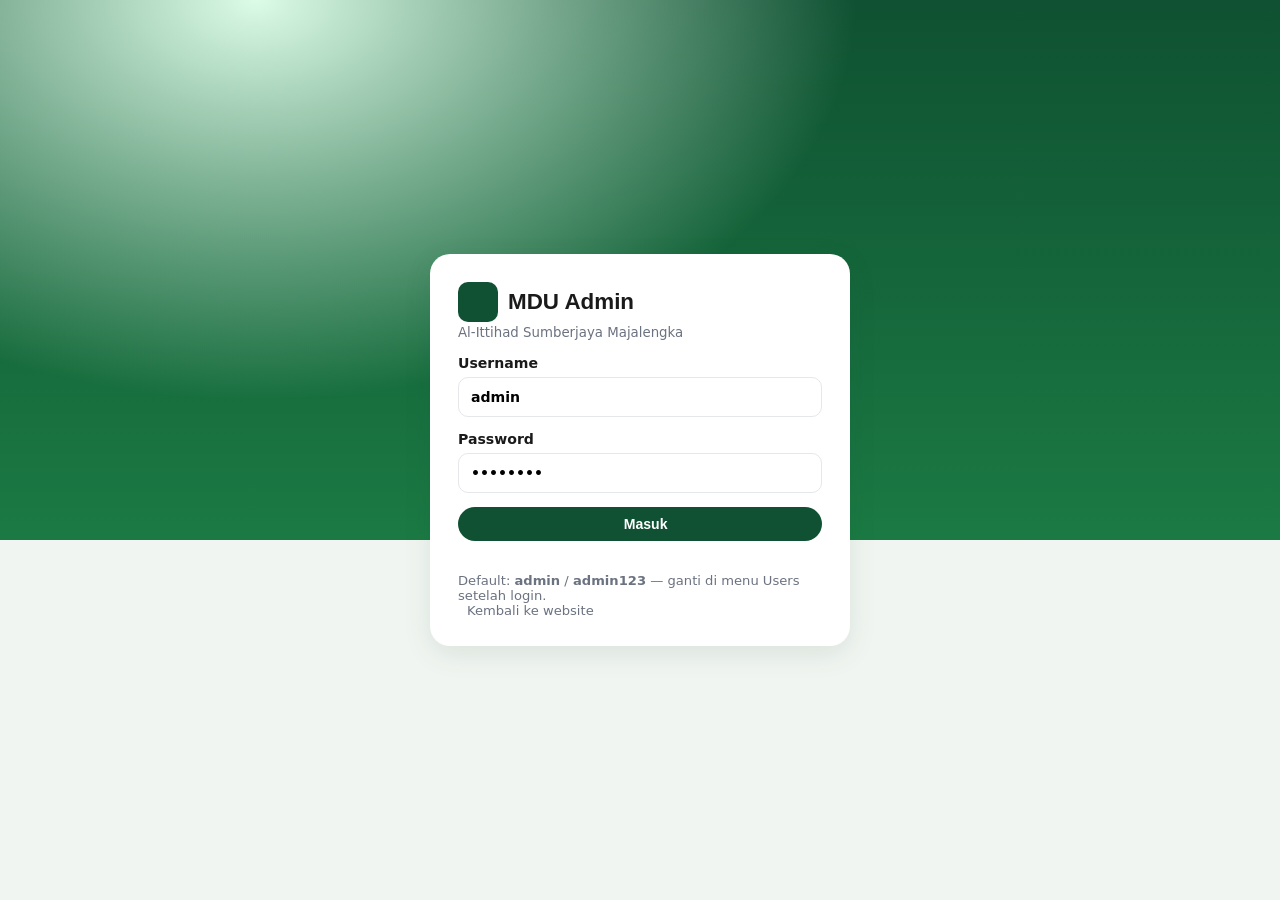
<file: admin/index.html>
<!DOCTYPE html>
<html lang="id">
<head>
<meta charset="UTF-8">
<meta name="viewport" content="width=device-width,initial-scale=1">
<title>Admin — MDU Al-Ittihad</title>
<link href="https://fonts.googleapis.com/css2?family=Poppins:wght@600;700&family=Inter:wght@400;500;600&display=swap" rel="stylesheet">
<link rel="stylesheet" href="https://cdnjs.cloudflare.com/ajax/libs/font-awesome/6.5.2/css/all.min.css">
<link rel="stylesheet" href="../css/admin.css">
<style>.modal{position:fixed;inset:0;background:rgba(0,0,0,.45);display:grid;place-items:center;padding:16px;z-index:50}.modal-card{background:#fff;border-radius:16px;padding:18px;width:min(560px,100%);max-height:90vh;overflow:auto;box-shadow:0 20px 50px rgba(0,0,0,.2)}</style>
</head>
<body>
<div class="topbar">
  <b><i class="fa-solid fa-mosque" style="color:var(--green)"></i> MDU Admin <small id="dbInfo" class="muted" style="font-weight:400;margin-left:8px"></small></b>
  <div class="topbar-right">
    <span id="who" class="badge badge-gray"></span>
    <a href="../index.html" target="_blank" class="btn btn-ghost btn-sm"><i class="fa-solid fa-eye"></i> Lihat Website</a>
    <button id="logout" class="btn btn-ghost btn-sm"><i class="fa-solid fa-right-from-bracket"></i> Keluar</button>
  </div>
</div>
<div class="shell">
  <nav class="sidebar" id="sidebar">
    <button class="side-link active" data-tab="dash"><i class="fa-solid fa-chart-line"></i> Dashboard</button>
    <button class="side-link" data-tab="site"><i class="fa-solid fa-sliders"></i> Site & Profil</button>
    <button class="side-link" data-tab="berita"><i class="fa-solid fa-newspaper"></i> Berita</button>
    <button class="side-link" data-tab="program"><i class="fa-solid fa-graduation-cap"></i> Program</button>
    <button class="side-link" data-tab="fasilitas"><i class="fa-solid fa-building"></i> Fasilitas</button>
    <button class="side-link" data-tab="ekskul"><i class="fa-solid fa-people-group"></i> Ekstrakurikuler</button>
    <button class="side-link" data-tab="prestasi"><i class="fa-solid fa-trophy"></i> Prestasi</button>
    <button class="side-link" data-tab="testimoni"><i class="fa-solid fa-comment-dots"></i> Testimoni</button>
    <button class="side-link" data-tab="asatidz"><i class="fa-solid fa-chalkboard-user"></i> Asatidz</button>
    <button class="side-link" data-tab="inbox"><i class="fa-solid fa-inbox"></i> Pesan Masuk <span id="inboxBadge" class="badge badge-gold" style="margin-left:auto"></span></button>
    <button class="side-link" data-tab="users"><i class="fa-solid fa-users-gear"></i> Users</button>
  </nav>
  <main class="content">
    <div id="tab-dash">
      <div class="kpi">
        <div class="card"><b id="kBerita">0</b><span>Berita</span></div>
        <div class="card"><b id="kProgram">0</b><span>Program</span></div>
        <div class="card"><b id="kFas">0</b><span>Fasilitas</span></div>
        <div class="card"><b id="kInbox">0</b><span>Pesan Masuk</span></div>
      </div>
      <div class="card">
        <h3><i class="fa-solid fa-database" style="color:var(--green)"></i> Backend Aktif — SQLite</h3>
        <p class="muted">Semua data tersimpan di <code>data/mdu.db</code> (SQLite) via PHP REST API. Refresh <a href="../index.html" target="_blank" style="color:var(--green2);font-weight:700">halaman utama</a> untuk melihat perubahan langsung. DB file ganti ke MySQL cukup ubah DSN di <code>api/config.php</code> (<code>ponytail</code>).</p>
        <p class="muted" style="margin-top:8px">Auth: session PHP + <code>password_hash</code>. Roles: <b>admin</b>=full, <b>editor</b>=konten.</p>
      </div>
    </div>
    <div id="tab-site" class="hide">
      <div class="card">
        <h3><i class="fa-solid fa-star"></i> Hero & Tentang</h3>
        <div class="form-inline">
          <label class="field">Hero Title (HTML allowed)<input id="s_heroTitle"></label>
          <label class="field">Slogan<input id="s_slogan"></label>
          <label class="field">Hero Desc<textarea id="s_heroDesc" rows="2"></textarea></label>
          <div class="grid2">
            <label class="field">Stat 1 (value)<input id="s_s1v" placeholder="500+"></label><label class="field">Stat 1 label<input id="s_s1l"></label>
            <label class="field">Stat 2<input id="s_s2v"></label><label class="field">Label<input id="s_s2l"></label>
            <label class="field">Stat 3<input id="s_s3v"></label><label class="field">Label<input id="s_s3l"></label>
            <label class="field">Stat 4<input id="s_s4v"></label><label class="field">Label<input id="s_s4l"></label>
          </div>
          <label class="field">Tentang Title (HTML)<input id="s_tentangTitle"></label>
          <label class="field">Tentang Desc<textarea id="s_tentangDesc" rows="2"></textarea></label>
          <label class="field">Visi<textarea id="s_visi" rows="2"></textarea></label>
          <label class="field">Misi (1 baris = 1 poin)<textarea id="s_misi" rows="4"></textarea></label>
          <div style="border-top:1px solid #E5E7EB;margin-top:14px;padding-top:14px">
            <h4 style="margin-bottom:8px"><i class="fa-solid fa-images"></i> Hero Slideshow (maks 8 foto — auto slide 4.5s)</h4>
            <p class="muted" style="font-size:.82rem;margin-bottom:10px">Upload beberapa foto sekaligus atau satu per satu. Drag tidak perlu — pakai tombol ↑↓ untuk ubah urutan. Kosong? Otomatis pakai default.</p>
            <label class="field">Tambah Foto Hero <input type="file" id="s_heroFiles" accept="image/*" multiple><small class="muted">Maks 5MB/file. Bisa pilih banyak file sekaligus.</small></label>
            <div id="s_heroList" style="display:grid;gap:10px;margin-top:10px"></div>
          </div>
        </div>
      </div>
      <div class="card" style="border-left:4px solid var(--green)">
        <h3><i class="fa-solid fa-mosque"></i> Sambutan Mudirul Am / Pengasuh Pondok Pesantren</h3>
        <div class="form-inline">
          <div class="form-row"><label class="field">Nama<input id="s_samAmmNama"></label><label class="field">Jabatan<input id="s_samAmmJab"></label></div>
          <label class="field">Foto <input type="file" id="s_samAmmFotoFile" accept="image/*"><input type="hidden" id="s_samAmmFoto"><img id="s_samAmmFotoPreview" style="width:80px;height:80px;object-fit:cover;border-radius:10px;margin-top:8px;display:none"></label>
          <label class="field">Judul Sambutan<input id="s_samAmmJudul"></label>
          <label class="field">Paragraf 1<textarea id="s_samAmmP1" rows="2"></textarea></label>
          <label class="field">Paragraf 2<textarea id="s_samAmmP2" rows="2"></textarea></label>
          <label class="field">Paragraf 3<textarea id="s_samAmmP3" rows="2"></textarea></label>
        </div>
      </div>
      <div class="card">
        <h3><i class="fa-solid fa-user-tie"></i> Sambutan Mudir Al-Ittihad</h3>
        <div class="form-inline">
          <div class="form-row"><label class="field">Nama<input id="s_samNama"></label><label class="field">Jabatan<input id="s_samJab"></label></div>
          <label class="field">Foto <input type="file" id="s_samFotoFile" accept="image/*"><input type="hidden" id="s_samFoto"><img id="s_samFotoPreview" style="width:80px;height:80px;object-fit:cover;border-radius:10px;margin-top:8px;display:none"></label>
          <label class="field">Judul Sambutan<input id="s_samJudul"></label>
          <label class="field">Paragraf 1<textarea id="s_samP1" rows="2"></textarea></label>
          <label class="field">Paragraf 2<textarea id="s_samP2" rows="2"></textarea></label>
          <label class="field">Paragraf 3<textarea id="s_samP3" rows="2"></textarea></label>
        </div>
      </div>
      <div class="card">
        <h3><i class="fa-solid fa-address-book"></i> Kontak</h3>
        <div class="form-inline">
          <label class="field">Alamat<textarea id="s_alamat" rows="2"></textarea></label>
          <div class="form-row"><label class="field">Tel / WA<input id="s_tel"></label><label class="field">Email<input id="s_email"></label></div>
          <button class="btn btn-primary" onclick="saveSite()"><i class="fa-solid fa-floppy-disk"></i> Simpan Site & Profil</button>
          <span id="siteMsg" class="ok"></span>
        </div>
      </div>
    </div>
    <div id="tab-berita" class="hide">
      <div class="card">
        <h3><i class="fa-solid fa-newspaper"></i> Berita & Kegiatan <button class="btn btn-primary btn-sm" style="margin-left:auto" onclick="openBerita()"><i class="fa-solid fa-plus"></i> Tambah</button></h3>
        <div class="table-wrap"><table><thead><tr><th>Gambar</th><th>Judul</th><th>Tag</th><th>Tgl</th><th>Aksi</th></tr></thead><tbody id="tblBerita"></tbody></table></div>
      </div>
    </div>
    <div id="tab-program" class="hide">
      <div class="card">
        <h3><i class="fa-solid fa-graduation-cap"></i> Program Akademik <button class="btn btn-primary btn-sm" style="margin-left:auto" onclick="openProgram()"><i class="fa-solid fa-plus"></i> Tambah</button></h3>
        <div class="table-wrap"><table><thead><tr><th>Icon</th><th>Judul</th><th>Deskripsi</th><th>Aksi</th></tr></thead><tbody id="tblProgram"></tbody></table></div>
      </div>
    </div>
    <div id="tab-fasilitas" class="hide">
      <div class="card">
        <h3><i class="fa-solid fa-building"></i> Fasilitas <button class="btn btn-primary btn-sm" style="margin-left:auto" onclick="openFasilitas()"><i class="fa-solid fa-plus"></i> Tambah</button></h3>
        <div class="table-wrap"><table><thead><tr><th>Gambar</th><th>Judul</th><th>Deskripsi</th><th>Aksi</th></tr></thead><tbody id="tblFasilitas"></tbody></table></div>
      </div>
    </div>
    <div id="tab-ekskul" class="hide">
      <div class="card">
        <h3><i class="fa-solid fa-people-group"></i> Ekstrakurikuler <button class="btn btn-primary btn-sm" style="margin-left:auto" onclick="openEkskul()"><i class="fa-solid fa-plus"></i> Tambah</button></h3>
        <div class="table-wrap"><table><thead><tr><th>Warna</th><th>Judul</th><th>Deskripsi</th><th>Aksi</th></tr></thead><tbody id="tblEkskul"></tbody></table></div>
      </div>
    </div>
    <div id="tab-prestasi" class="hide">
      <div class="card">
        <h3><i class="fa-solid fa-trophy"></i> Prestasi <button class="btn btn-primary btn-sm" style="margin-left:auto" onclick="openPrestasi()"><i class="fa-solid fa-plus"></i> Tambah</button></h3>
        <div class="table-wrap"><table><thead><tr><th>Gambar</th><th>Judul</th><th>Kategori</th><th>Level</th><th>Aksi</th></tr></thead><tbody id="tblPrestasi"></tbody></table></div>
      </div>
    </div>
    <div id="tab-testimoni" class="hide">
      <div class="card">
        <h3><i class="fa-solid fa-comment-dots"></i> Testimoni <button class="btn btn-primary btn-sm" style="margin-left:auto" onclick="openTesti()"><i class="fa-solid fa-plus"></i> Tambah</button></h3>
        <div class="table-wrap"><table><thead><tr><th>Foto</th><th>Nama</th><th>Peran</th><th>Teks</th><th>Aksi</th></tr></thead><tbody id="tblTesti"></tbody></table></div>
      </div>
    </div>
    <div id="tab-asatidz" class="hide">
      <div class="card">
        <h3><i class="fa-solid fa-chalkboard-user"></i> Asatidz — Foto & Sambutan <button class="btn btn-primary btn-sm" style="margin-left:auto" onclick="openAsatidz()"><i class="fa-solid fa-plus"></i> Tambah</button></h3>
        <p class="muted" style="font-size:.85rem">Grid 4×4 di bawah Sambutan (landing). Kotak responsive — auto wrap. Tambah/kurang bebas.</p>
        <div class="table-wrap" style="margin-top:12px"><table><thead><tr><th>Foto</th><th>Nama</th><th>Jabatan</th><th>Sambutan</th><th>Aksi</th></tr></thead><tbody id="tblAsatidz"><tr style="display:none" id="asatidzOrderTpl"><td class="as-order"><button type="button" class="btn btn-ghost btn-sm as-move-up" style="color:var(--green2);border:1px solid #E5E7EB;background:#fff"><i class="fa-solid fa-chevron-up"></i></button><button type="button" class="btn btn-ghost btn-sm as-move-down" style="color:var(--green2);border:1px solid #E5E7EB;background:#fff"><i class="fa-solid fa-chevron-down"></i></button></td><td><img src="" style="width:52px;height:52px;border-radius:10px;object-fit:cover" alt=""></td><td class="as-nama"></td><td class="as-jab muted"></td><td class="as-sam muted" style="max-width:240px"></td><td class="actions"><button class="btn btn-ghost btn-sm"><i class="fa-solid fa-pen"></i></button><button class="btn btn-danger btn-sm"><i class="fa-solid fa-trash"></i></button></td></tr></tbody></table></div>
      </div>
    </div>
    <div id="tab-inbox" class="hide">
      <div class="card">
        <h3><i class="fa-solid fa-inbox"></i> Pesan Masuk</h3>
        <div class="table-wrap"><table><thead><tr><th>Tgl</th><th>Nama</th><th>Kontak</th><th>Subjek</th><th>Pesan</th><th>Aksi</th></tr></thead><tbody id="tblInbox"></tbody></table></div>
      </div>
    </div>
    <div id="tab-users" class="hide">
      <div class="card">
        <h3><i class="fa-solid fa-users-gear"></i> Manajemen User</h3>
        <p class="muted">Roles: <b>admin</b> (full), <b>editor</b> (konten saja). Password aman <code>password_hash()</code>.</p>
        <div class="table-wrap" style="margin-top:12px"><table><thead><tr><th>Username</th><th>Nama</th><th>Role</th><th>Aksi</th></tr></thead><tbody id="tblUsers"></tbody></table></div>
      </div>
      <div class="card">
        <h3><i class="fa-solid fa-user-plus"></i> Tambah User</h3>
        <div class="form-inline">
          <div class="form-row"><label class="field">Username<input id="u_user"></label><label class="field">Nama<input id="u_nama"></label></div>
          <div class="form-row"><label class="field">Password<input id="u_pass" type="password" placeholder="min 6 char"></label><label class="field">Role<select id="u_role"><option value="admin">admin</option><option value="editor">editor</option></select></label></div>
          <div style="display:flex;gap:8px;align-items:center"><button class="btn btn-primary" onclick="addUser()"><i class="fa-solid fa-plus"></i> Simpan User</button><span id="userMsg" class="ok"></span></div>
        </div>
      </div>
    </div>
  </main>
</div>
<div id="modal" class="modal hide" onclick="if(event.target===this)closeModal()"><div class="modal-card" id="modalBody"></div></div>
<script src="../js/store.js?v=6"></script>
<script>
let sess=null, cache={};
async function init(){
  sess=await Store.requireAuth();
  document.getElementById('who').textContent=sess.username+' • '+sess.role;
  document.getElementById('dbInfo').textContent='DB: data/mdu.db';
  document.getElementById('logout').onclick=async()=>{ await Store.logout(); location.href='login.html'; };
  // tabs
  const links=[...document.querySelectorAll('.side-link')];
  links.forEach(b=>b.addEventListener('click',()=>{
    links.forEach(x=>x.classList.remove('active')); b.classList.add('active');
    document.querySelectorAll('[id^="tab-"]').forEach(el=>el.classList.add('hide'));
    document.getElementById('tab-'+b.dataset.tab).classList.remove('hide');
    renderAll();
  }));
  await renderAll();
}
function esc(s){return String(s??'').replace(/&/g,'&amp;').replace(/</g,'&lt;').replace(/>/g,'&gt;')}
function resolveUrl(u){ if(!u) return ''; if(u.startsWith('http')||u.startsWith('data:')||u.startsWith('/')) return u; if(u.startsWith('uploads/')) return '../'+u; return u; }
async function uploadToServer(file){ const fd=new FormData(); fd.append('file',file); const r=await fetch('../api/upload.php',{method:'POST',body:fd,credentials:'same-origin'}); const j=await r.json(); if(!r.ok) throw new Error(j.error||'Gagal upload: '+(j.error||r.status)); return j.url; }
function wireUpload(fileInput, hiddenInput, previewImg){
  if(!fileInput||!hiddenInput||!previewImg) return;
  if(hiddenInput.value){ previewImg.src=resolveUrl(hiddenInput.value); previewImg.style.display='block'; }
  fileInput.addEventListener('change', async()=>{
    const f=fileInput.files[0]; if(!f) return;
    if(f.size>5*1024*1024){ alert('Maks 5MB'); fileInput.value=''; return; }
    if(!f.type.startsWith('image/')){ alert('Hanya gambar'); fileInput.value=''; return; }
    fileInput.disabled=true;
    try{ const url=await uploadToServer(f); hiddenInput.value=url; previewImg.src=resolveUrl(url); previewImg.style.display='block'; }catch(e){ alert(e.message); }finally{ fileInput.disabled=false; }
  });
}

async function fetchInbox(){ try{ return await Store.api('/inbox.php'); }catch{ return []; } }
async function fetchUsers(){ try{ return await Store.api('/users.php'); }catch{ return []; } }

async function renderAll(){
  const d=await Store.load(); cache=d;
  // inbox & users for KPI
  let inbox=[], users=[];
  try{ inbox=await fetchInbox(); }catch{}
  try{ users=await fetchUsers(); }catch{}
  cache._inbox=inbox; cache._users=users;
  document.getElementById('kBerita').textContent=(d.berita||[]).length;
  document.getElementById('kProgram').textContent=(d.program||[]).length;
  document.getElementById('kFas').textContent=(d.fasilitas||[]).length;
  document.getElementById('kInbox').textContent=inbox.length;
  const unread=inbox.filter(x=>!x.read && x.read!=1).length;
  document.getElementById('inboxBadge').textContent=unread? unread+' baru':'';
  document.getElementById('inboxBadge').style.display=unread?'':'none';

  // heroSlides state
  window._heroSlides = window._heroSlides || null;
  if(!window.siteFilled){
    const s=d.site;
    const stats=s.stats||[];
    const norm = stats.map(x=> x.v!==undefined? x : {v: Object.values(x)[0], l: Object.values(x)[1]||''});
    s_heroTitle.value=s.heroTitle||''; s_slogan.value=s.slogan||''; s_heroDesc.value=s.heroDesc||'';
    s_s1v.value=norm[0]?.v||''; s_s1l.value=norm[0]?.l||''; s_s2v.value=norm[1]?.v||''; s_s2l.value=norm[1]?.l||'';
    s_s3v.value=norm[2]?.v||''; s_s3l.value=norm[2]?.l||''; s_s4v.value=norm[3]?.v||''; s_s4l.value=norm[3]?.l||'';
    s_tentangTitle.value=s.tentangTitle||''; s_tentangDesc.value=s.tentangDesc||''; s_visi.value=s.visi||''; s_misi.value=(s.misi||[]).join('\n');
    const sa=s.sambutanAmm||{};
    s_samAmmNama.value=sa.nama||''; s_samAmmJab.value=sa.jabatan||''; s_samAmmFoto.value=sa.foto||''; if(s_samAmmFoto.value){ s_samAmmFotoPreview.src=resolveUrl(s_samAmmFoto.value); s_samAmmFotoPreview.style.display='block'; } wireUpload(s_samAmmFotoFile,s_samAmmFoto,s_samAmmFotoPreview); s_samAmmJudul.value=sa.judul||'';
    s_samAmmP1.value=sa.p1||''; s_samAmmP2.value=sa.p2||''; s_samAmmP3.value=sa.p3||'';
    s_samNama.value=s.sambutan?.nama||''; s_samJab.value=s.sambutan?.jabatan||''; s_samFoto.value=s.sambutan?.foto||''; if(s_samFoto.value){ s_samFotoPreview.src=resolveUrl(s_samFoto.value); s_samFotoPreview.style.display='block'; } wireUpload(s_samFotoFile,s_samFoto,s_samFotoPreview); s_samJudul.value=s.sambutan?.judul||'';
    s_samP1.value=s.sambutan?.p1||''; s_samP2.value=s.sambutan?.p2||''; s_samP3.value=s.sambutan?.p3||'';
    s_alamat.value=s.kontak?.alamat||''; s_tel.value=s.kontak?.tel||''; s_email.value=s.kontak?.email||'';
    window._heroSlides = Array.isArray(s.heroSlides)? s.heroSlides.slice(0,8) : [];
    window.siteFilled=true;
    initHeroAdmin();
  }
  renderHeroList();
  tblBerita.innerHTML=(d.berita||[]).map(b=>`<tr><td><img src="${esc(resolveUrl(b.img))}" alt="" loading="lazy" style="width:56px;height:40px;object-fit:cover;border-radius:8px"></td><td><b>${esc(b.judul)}</b><br><small class="muted">${esc(b.excerpt).slice(0,60)}...</small></td><td><span class="badge ${b.tagClass==='gold'?'badge-gold':b.tagClass==='green'?'badge-green':'badge-gray'}">${esc(b.tag)}</span></td><td>${esc(b.tgl)}</td><td class="actions"><button class="btn btn-ghost btn-sm" onclick="openBerita('${b.id}')"><i class="fa-solid fa-pen"></i></button><button class="btn btn-danger btn-sm" onclick="delItem('berita','${b.id}')"><i class="fa-solid fa-trash"></i></button></td></tr>`).join('')||'<tr><td colspan=5 class="muted">Belum ada data.</td></tr>';
  tblProgram.innerHTML=(d.program||[]).map(p=>`<tr><td><i class="fa-solid ${esc(p.icon)}"></i> <small>${esc(p.icon)}</small></td><td>${esc(p.judul)} ${p.feat?'<span class="badge badge-gold">featured</span>':''}</td><td class="muted">${esc(p.desc).slice(0,60)}...</td><td class="actions"><button class="btn btn-ghost btn-sm" onclick="openProgram('${p.id}')"><i class="fa-solid fa-pen"></i></button><button class="btn btn-danger btn-sm" onclick="delItem('program','${p.id}')"><i class="fa-solid fa-trash"></i></button></td></tr>`).join('');
  tblFasilitas.innerHTML=(d.fasilitas||[]).map(f=>`<tr><td><img src="${esc(resolveUrl(f.img))}" alt="" loading="lazy" style="width:56px;height:40px;object-fit:cover;border-radius:8px"></td><td>${esc(f.judul)}</td><td class="muted">${esc(f.desc).slice(0,60)}...</td><td class="actions"><button class="btn btn-ghost btn-sm" onclick="openFasilitas('${f.id}')"><i class="fa-solid fa-pen"></i></button><button class="btn btn-danger btn-sm" onclick="delItem('fasilitas','${f.id}')"><i class="fa-solid fa-trash"></i></button></td></tr>`).join('');
  tblEkskul.innerHTML=(d.ekskul||[]).map(e=>`<tr><td><span style="display:inline-block;width:22px;height:22px;border-radius:6px;background:${esc(e.color)}"></span> ${esc(e.color)}</td><td><i class="fa-solid ${esc(e.icon)}"></i> ${esc(e.judul)}</td><td class="muted">${esc(e.desc)}</td><td class="actions"><button class="btn btn-ghost btn-sm" onclick="openEkskul('${e.id}')"><i class="fa-solid fa-pen"></i></button><button class="btn btn-danger btn-sm" onclick="delItem('ekskul','${e.id}')"><i class="fa-solid fa-trash"></i></button></td></tr>`).join('');
  tblPrestasi.innerHTML=(d.prestasi||[]).map(p=>`<tr><td><img src="${esc(resolveUrl(p.img))}" alt="" loading="lazy" style="width:56px;height:40px;object-fit:cover;border-radius:8px"></td><td>${esc(p.judul)}</td><td><span class="badge badge-gray">${esc(p.kat)}</span></td><td>${esc(p.level)}</td><td class="actions"><button class="btn btn-ghost btn-sm" onclick="openPrestasi('${p.id}')"><i class="fa-solid fa-pen"></i></button><button class="btn btn-danger btn-sm" onclick="delItem('prestasi','${p.id}')"><i class="fa-solid fa-trash"></i></button></td></tr>`).join('');
  tblTesti.innerHTML=(d.testimoni||[]).map(t=>`<tr><td><img src="${esc(resolveUrl(t.foto))}" style="width:44px;height:44px;border-radius:50%;object-fit:cover" alt=""></td><td>${esc(t.nama)}</td><td class="muted">${esc(t.peran)}</td><td class="muted" style="max-width:220px">${esc(t.teks).slice(0,70)}...</td><td class="actions"><button class="btn btn-ghost btn-sm" onclick="openTesti('${t.id}')"><i class="fa-solid fa-pen"></i></button><button class="btn btn-danger btn-sm" onclick="delItem('testimoni','${t.id}')"><i class="fa-solid fa-trash"></i></button></td></tr>`).join('');
  tblAsatidz.innerHTML=(d.asatidz||[]).map((a,i)=>`<tr data-id="${esc(a.id)}" data-urut="${a.urut??i}">
    <td class="as-order"><button type="button" class="btn btn-ghost btn-sm as-up" style="color:var(--green2);border:1px solid #E5E7EB;background:#fff" ${i===0?'disabled':''} onclick="moveAsatidz(${i},-1)"><i class="fa-solid fa-chevron-up"></i></button>
    <button type="button" class="btn btn-ghost btn-sm as-down" style="color:var(--green2);border:1px solid #E5E7EB;background:#fff" ${i===(d.asatidz||[]).length-1?'disabled':''} onclick="moveAsatidz(${i},1)"><i class="fa-solid fa-chevron-down"></i></button></td>
    <td><img src="${esc(resolveUrl(a.foto))}" style="width:52px;height:52px;border-radius:10px;object-fit:cover" alt="${esc(a.nama)}" onerror="this.style.display='none'"></td>
    <td>${esc(a.nama)}</td><td class="muted">${esc(a.jabatan||'')}</td><td class="muted" style="max-width:240px">${esc((a.sambutan||'')).slice(0,80)}...</td>
    <td class="actions"><button class="btn btn-ghost btn-sm" onclick="openAsatidz('${a.id}')"><i class="fa-solid fa-pen"></i></button><button class="btn btn-danger btn-sm" onclick="delItem('asatidz','${a.id}')"><i class="fa-solid fa-trash"></i></button></td>
  </tr>`).join('')||'<tr><td colspan=6 class="muted">Belum ada data — klik Tambah.</td></tr>';
  tblInbox.innerHTML=inbox.map(m=>`<tr style="${m.read?'':'background:#FFFBEB'}"><td>${esc(m.tgl)}</td><td>${esc(m.nama)}</td><td>${esc(m.kontak)}</td><td>${esc(m.subjek)}</td><td style="max-width:240px" class="muted">${esc(m.pesan)}</td><td class="actions">${!m.read?`<button class="btn btn-ghost btn-sm" onclick="markRead('${m.id}')"><i class="fa-solid fa-check"></i> Tandai dibaca</button>`:''}<button class="btn btn-danger btn-sm" onclick="delInbox('${m.id}')"><i class="fa-solid fa-trash"></i></button></td></tr>`).join('')||'<tr><td colspan=6 class="muted">Belum ada pesan.</td></tr>';
  tblUsers.innerHTML=users.map(u=>`<tr><td><b>${esc(u.username)}</b></td><td>${esc(u.nama)}</td><td><span class="badge ${u.role==='admin'?'badge-gold':'badge-green'}">${esc(u.role)}</span></td><td class="actions"><button class="btn btn-ghost btn-sm" onclick="resetPass('${u.id}')"><i class="fa-solid fa-key"></i> Reset pass</button>${u.id!==sess.id?`<button class="btn btn-danger btn-sm" onclick="delUser('${u.id}')"><i class="fa-solid fa-trash"></i></button>`: '<small class="muted">Anda</small>'}</td></tr>`).join('');
}

function renderHeroList(){
  const el=document.getElementById('s_heroList'); if(!el) return;
  const arr=window._heroSlides||[];
  if(!arr.length){ el.innerHTML='<p class="muted" style="font-size:.85rem">Belum ada foto — pakai default otomatis.</p>'; return; }
  el.innerHTML=arr.map((u,i)=>`<div style="display:flex;gap:10px;align-items:center;background:#F8F9FA;border:1px solid #E5E7EB;border-radius:10px;padding:8px 10px"><img src="${esc(resolveUrl(u))}" style="width:72px;height:48px;object-fit:cover;border-radius:8px;flex:0 0 72px"><span style="flex:1;font-size:.82rem;overflow:hidden;text-overflow:ellipsis;white-space:nowrap">${esc(u)}</span><span style="font-size:.75rem;color:var(--muted)">#${i+1}</span><button type="button" class="btn btn-ghost btn-sm" style="color:#111;border:1px solid #E5E7EB;background:#fff" onclick="moveHero(${i},-1)" ${i===0?'disabled':''}><i class="fa-solid fa-chevron-up"></i></button><button type="button" class="btn btn-ghost btn-sm" style="color:#111;border:1px solid #E5E7EB;background:#fff" onclick="moveHero(${i},1)" ${i===arr.length-1?'disabled':''}><i class="fa-solid fa-chevron-down"></i></button><button type="button" class="btn btn-danger btn-sm" onclick="removeHero(${i})"><i class="fa-solid fa-trash"></i></button></div>`).join('');
}
function moveHero(i,dir){ const a=window._heroSlides; const j=i+dir; if(j<0||j>=a.length) return; [a[i],a[j]]=[a[j],a[i]]; renderHeroList(); }
function removeHero(i){ if(!confirm('Hapus foto ini dari slideshow?')) return; window._heroSlides.splice(i,1); renderHeroList(); }
function initHeroAdmin(){
  const inp=document.getElementById('s_heroFiles'); if(!inp||inp.dataset.wired) return; inp.dataset.wired='1';
  inp.addEventListener('change', async()=>{
    const files=[...inp.files]; if(!files.length) return;
    if((window._heroSlides||[]).length+files.length>8){ alert('Maks 8 foto hero'); inp.value=''; return; }
    inp.disabled=true;
    for(const f of files){
      if(f.size>5*1024*1024){ alert(f.name+' >5MB, skip'); continue; }
      if(!f.type.startsWith('image/')){ alert(f.name+' bukan gambar'); continue; }
      try{ const url=await uploadToServer(f); window._heroSlides.push(url); }catch(e){ alert(e.message); }
    }
    inp.value=''; inp.disabled=false; renderHeroList();
  });
}
async function saveSite(){
  const payload={
    heroTitle:s_heroTitle.value.trim(),
    slogan:s_slogan.value.trim(),
    heroDesc:s_heroDesc.value.trim(),
    stats:[
      {v:s_s1v.value.trim(),l:s_s1l.value.trim()},
      {v:s_s2v.value.trim(),l:s_s2l.value.trim()},
      {v:s_s3v.value.trim(),l:s_s3l.value.trim()},
      {v:s_s4v.value.trim(),l:s_s4l.value.trim()},
    ],
    tentangTitle:s_tentangTitle.value.trim(),
    tentangDesc:s_tentangDesc.value.trim(),
    visi:s_visi.value.trim(),
    misi:s_misi.value.split('\n').map(s=>s.trim()).filter(Boolean),
    sambutan:{nama:s_samNama.value.trim(),jabatan:s_samJab.value.trim(),foto:s_samFoto.value.trim(),judul:s_samJudul.value.trim(),p1:s_samP1.value.trim(),p2:s_samP2.value.trim(),p3:s_samP3.value.trim()},
    sambutanAmm:{nama:s_samAmmNama.value.trim(),jabatan:s_samAmmJab.value.trim(),foto:s_samAmmFoto.value.trim(),judul:s_samAmmJudul.value.trim(),p1:s_samAmmP1.value.trim(),p2:s_samAmmP2.value.trim(),p3:s_samAmmP3.value.trim()},
    kontak:{alamat:s_alamat.value.trim(),tel:s_tel.value.trim(),email:s_email.value.trim()},
    heroSlides:(window._heroSlides||[]).slice(0,8)
  };
  try{
    await Store.api('/site.php',{method:'POST',body:JSON.stringify(payload)});
    siteMsg.textContent='✓ Tersimpan ke DB.'; setTimeout(()=>siteMsg.textContent='',2500);
    window.siteFilled=false; await renderAll();
  }catch(e){ siteMsg.textContent='Error: '+e.message; siteMsg.className='err'; }
}
function openModal(html){modalBody.innerHTML=html; modal.classList.remove('hide')}
function closeModal(){modal.classList.add('hide')}

async function delItem(table,id){
  if(!confirm('Hapus item ini?'))return;
  await Store.api('/crud.php?table='+table+'&id='+encodeURIComponent(id),{method:'DELETE'});
  await renderAll();
}
async function delInbox(id){
  if(!confirm('Hapus pesan ini?'))return;
  await Store.api('/inbox.php?id='+encodeURIComponent(id),{method:'DELETE'});
  await renderAll();
}
async function markRead(id){
  await Store.api('/inbox.php',{method:'PATCH',body:JSON.stringify({id})});
  await renderAll();
}

// Berita — tag jadi select, konten = isi lengkap untuk modal
function openBerita(id){
  const it=id? cache.berita.find(x=>x.id===id): null;
  const tagVal=it?.tag||'Kegiatan';
  openModal(`
    <h3>${it?'Edit':'Tambah'} Berita</h3>
    <label class="field">Judul<input id="m_judul" value="${esc(it?.judul||'')}"></label>
    <label class="field">Tag<select id="m_tag"><option value="Kegiatan" ${tagVal==='Kegiatan'?'selected':''}>Kegiatan</option><option value="Pengumuman" ${tagVal==='Pengumuman'?'selected':''}>Pengumuman</option><option value="Prestasi" ${tagVal==='Prestasi'?'selected':''}>Prestasi</option></select></label>
    <label class="field">Excerpt (ringkas, tampil di card)<textarea id="m_excerpt" rows="2">${esc(it?.excerpt||'')}</textarea></label>
    <label class="field">Konten lengkap (tampil di Baca Selengkapnya)<textarea id="m_konten" rows="6" placeholder="Tulis isi lengkap berita...">${esc(it?.konten||it?.excerpt||'')}</textarea></label>
    <div class="form-row"><label class="field">Tanggal<input id="m_tgl" type="date" value="${esc(it?.tgl||new Date().toISOString().slice(0,10))}"></label><label class="field">Gambar <input type="file" id="m_imgFile" accept="image/*"><input type="hidden" id="m_img" value="${esc(it?.img||'')}"><img id="m_imgPreview" style="width:80px;height:56px;object-fit:cover;border-radius:8px;margin-top:8px;${it?.img?'display:block':'display:none'}" src="${it?.img?esc(resolveUrl(it.img)):''}"></label></div>
    <div style="display:flex;gap:8px;margin-top:14px"><button class="btn btn-primary" onclick="saveBerita('${id||''}')"><i class="fa-solid fa-floppy-disk"></i> Simpan</button><button class="btn btn-ghost" onclick="closeModal()">Batal</button></div>
  `);
  wireUpload(document.getElementById('m_imgFile'),document.getElementById('m_img'),document.getElementById('m_imgPreview'));
}
async function saveBerita(id){
  const v={judul:m_judul.value.trim(),excerpt:m_excerpt.value.trim(),konten:m_konten.value.trim(),tag:m_tag.value,tgl:m_tgl.value,img:m_img.value.trim()||'https://images.unsplash.com/photo-1503676260728-1c00da094a0b?w=600&q=80'};
  if(!v.judul||!v.excerpt) {alert('Judul & excerpt wajib.');return}
  if(!v.konten) v.konten=v.excerpt;
  if(id) await Store.api('/crud.php?table=berita',{method:'PUT',body:JSON.stringify({id,...v})});
  else await Store.api('/crud.php?table=berita',{method:'POST',body:JSON.stringify(v)});
  closeModal(); await renderAll();
}
function openProgram(id){
  const it=id? cache.program.find(x=>x.id===id): null;
  openModal(`
    <h3>${it?'Edit':'Tambah'} Program</h3>
    <label class="field">Judul<input id="m_judul" value="${esc(it?.judul||'')}"></label>
    <label class="field">Icon (fa-xxx)<input id="m_icon" value="${esc(it?.icon||'fa-book-quran')}"></label>
    <label class="field">Deskripsi<textarea id="m_desc" rows="2">${esc(it?.desc||'')}</textarea></label>
    <label class="field"><input type="checkbox" id="m_feat" ${it?.feat?'checked':''}> Featured</label>
    <div style="display:flex;gap:8px;margin-top:14px"><button class="btn btn-primary" onclick="saveProgram('${id||''}')"><i class="fa-solid fa-floppy-disk"></i> Simpan</button><button class="btn btn-ghost" onclick="closeModal()">Batal</button></div>
  `);
}
async function saveProgram(id){
  const v={judul:m_judul.value.trim(),icon:m_icon.value.trim().replace('fa-solid ',''),desc:m_desc.value.trim(),feat:m_feat.checked?'featured':''};
  if(!v.judul) {alert('Judul wajib.');return}
  if(id) await Store.api('/crud.php?table=program',{method:'PUT',body:JSON.stringify({id,...v})});
  else await Store.api('/crud.php?table=program',{method:'POST',body:JSON.stringify(v)});
  closeModal(); await renderAll();
}
function openFasilitas(id){
  const it=id? cache.fasilitas.find(x=>x.id===id): null;
  openModal(`
    <h3>${it?'Edit':'Tambah'} Fasilitas</h3>
    <label class="field">Judul<input id="m_judul" value="${esc(it?.judul||'')}"></label>
    <label class="field">Deskripsi<textarea id="m_desc" rows="2">${esc(it?.desc||'')}</textarea></label>
    <label class="field">Gambar <input type="file" id="m_imgFile" accept="image/*"><input type="hidden" id="m_img" value="${esc(it?.img||'')}"><img id="m_imgPreview" style="width:80px;height:56px;object-fit:cover;border-radius:8px;margin-top:8px;${it?.img?'display:block':'display:none'}" src="${it?.img?esc(resolveUrl(it.img)):''}"></label>
    <div class="form-row"><label class="field">Icon fa-xxx<input id="m_icon" value="${esc(it?.icon||'fa-building')}"></label><label class="field">Wide? (wide)<input id="m_wide" value="${esc(it?.wide||'')}"></label></div>
    <div style="display:flex;gap:8px;margin-top:14px"><button class="btn btn-primary" onclick="saveFasilitas('${id||''}')"><i class="fa-solid fa-floppy-disk"></i> Simpan</button><button class="btn btn-ghost" onclick="closeModal()">Batal</button></div>
  `);
  wireUpload(document.getElementById('m_imgFile'),document.getElementById('m_img'),document.getElementById('m_imgPreview'));
}
async function saveFasilitas(id){
  const v={judul:m_judul.value.trim(),desc:m_desc.value.trim(),img:m_img.value.trim()||'https://images.unsplash.com/photo-1497366216548-37526070297c?w=600&q=80',icon:m_icon.value.trim(),wide:m_wide.value.trim()};
  if(!v.judul) {alert('Judul wajib');return}
  if(id) await Store.api('/crud.php?table=fasilitas',{method:'PUT',body:JSON.stringify({id,...v})});
  else await Store.api('/crud.php?table=fasilitas',{method:'POST',body:JSON.stringify(v)});
  closeModal(); await renderAll();
}
function openEkskul(id){
  const it=id? cache.ekskul.find(x=>x.id===id): null;
  openModal(`
    <h3>${it?'Edit':'Tambah'} Ekskul</h3>
    <label class="field">Judul<input id="m_judul" value="${esc(it?.judul||'')}"></label>
    <label class="field">Deskripsi<textarea id="m_desc" rows="2">${esc(it?.desc||'')}</textarea></label>
    <div class="form-row"><label class="field">Icon fa-xxx<input id="m_icon" value="${esc(it?.icon||'fa-star')}"></label><label class="field">Warna<input id="m_color" type="color" value="${esc(it?.color||'#0F5132')}"></label></div>
    <div style="display:flex;gap:8px;margin-top:14px"><button class="btn btn-primary" onclick="saveEkskul('${id||''}')"><i class="fa-solid fa-floppy-disk"></i> Simpan</button><button class="btn btn-ghost" onclick="closeModal()">Batal</button></div>
  `);
}
async function saveEkskul(id){
  const v={judul:m_judul.value.trim(),desc:m_desc.value.trim(),icon:m_icon.value.trim(),color:m_color.value};
  if(!v.judul) {alert('Judul wajib');return}
  if(id) await Store.api('/crud.php?table=ekskul',{method:'PUT',body:JSON.stringify({id,...v})});
  else await Store.api('/crud.php?table=ekskul',{method:'POST',body:JSON.stringify(v)});
  closeModal(); await renderAll();
}
function openPrestasi(id){
  const it=id? cache.prestasi.find(x=>x.id===id): null;
  openModal(`
    <h3>${it?'Edit':'Tambah'} Prestasi</h3>
    <label class="field">Judul<input id="m_judul" value="${esc(it?.judul||'')}"></label>
    <div class="form-row"><label class="field">Level<input id="m_level" value="${esc(it?.level||'')}"></label><label class="field">Lokasi<input id="m_lok" value="${esc(it?.lokasi||'')}"></label></div>
    <div class="form-row"><label class="field">Kategori<select id="m_kat"><option value="akademik" ${it?.kat==='akademik'?'selected':''}>akademik</option><option value="seni" ${it?.kat==='seni'?'selected':''}>seni</option><option value="olahraga" ${it?.kat==='olahraga'?'selected':''}>olahraga</option></select></label><label class="field">Gambar <input type="file" id="m_imgFile" accept="image/*"><input type="hidden" id="m_img" value="${esc(it?.img||'')}"><img id="m_imgPreview" style="width:80px;height:56px;object-fit:cover;border-radius:8px;margin-top:8px;${it?.img?'display:block':'display:none'}" src="${it?.img?esc(resolveUrl(it.img)):''}"></label></div>
    <div style="display:flex;gap:8px;margin-top:14px"><button class="btn btn-primary" onclick="savePrestasi('${id||''}')"><i class="fa-solid fa-floppy-disk"></i> Simpan</button><button class="btn btn-ghost" onclick="closeModal()">Batal</button></div>
  `);
  wireUpload(document.getElementById('m_imgFile'),document.getElementById('m_img'),document.getElementById('m_imgPreview'));
}
async function savePrestasi(id){
  const v={judul:m_judul.value.trim(),level:m_level.value.trim(),lokasi:m_lok.value.trim(),kat:m_kat.value,img:m_img.value.trim()||'https://images.unsplash.com/photo-1567427017947-545c5f8d16ad?w=600&q=80'};
  if(!v.judul) {alert('Judul wajib');return}
  if(id) await Store.api('/crud.php?table=prestasi',{method:'PUT',body:JSON.stringify({id,...v})});
  else await Store.api('/crud.php?table=prestasi',{method:'POST',body:JSON.stringify(v)});
  closeModal(); await renderAll();
}
function openTesti(id){
  const it=id? cache.testimoni.find(x=>x.id===id): null;
  openModal(`
    <h3>${it?'Edit':'Tambah'} Testimoni</h3>
    <label class="field">Nama<input id="m_nama" value="${esc(it?.nama||'')}"></label>
    <label class="field">Peran<input id="m_peran" value="${esc(it?.peran||'')}"></label>
    <label class="field">Foto <input type="file" id="m_fotoFile" accept="image/*"><input type="hidden" id="m_foto" value="${esc(it?.foto||'https://i.pravatar.cc/120?img=5')}"><img id="m_fotoPreview" style="width:56px;height:56px;border-radius:50%;object-fit:cover;margin-top:8px;${it?.foto?'display:block':'display:none'}" src="${it?.foto?esc(resolveUrl(it.foto)):''}"></label>
    <label class="field">Teks<textarea id="m_teks" rows="3">${esc(it?.teks||'')}</textarea></label>
    <div style="display:flex;gap:8px;margin-top:14px"><button class="btn btn-primary" onclick="saveTesti('${id||''}')"><i class="fa-solid fa-floppy-disk"></i> Simpan</button><button class="btn btn-ghost" onclick="closeModal()">Batal</button></div>
  `);
  wireUpload(document.getElementById('m_fotoFile'),document.getElementById('m_foto'),document.getElementById('m_fotoPreview'));
}
async function saveTesti(id){
  const v={nama:m_nama.value.trim(),peran:m_peran.value.trim(),foto:m_foto.value.trim(),teks:m_teks.value.trim()};
  if(!v.nama||!v.teks) {alert('Nama & teks wajib');return}
  if(id) await Store.api('/crud.php?table=testimoni',{method:'PUT',body:JSON.stringify({id,...v})});
  else await Store.api('/crud.php?table=testimoni',{method:'POST',body:JSON.stringify(v)});
  closeModal(); await renderAll();
}
function openAsatidz(id){
  const it=id? cache.asatidz.find(x=>x.id===id): null;
  openModal(`
    <h3>${it?'Edit':'Tambah'} Asatidz</h3>
    <label class="field">Nama<input id="m_nama" value="${esc(it?.nama||'')}"></label>
    <label class="field">Jabatan<input id="m_jab" value="${esc(it?.jabatan||'')}"></label>
    <label class="field">Foto <input type="file" id="m_fotoFile" accept="image/*"><input type="hidden" id="m_foto" value="${esc(it?.foto||'')}"><img id="m_fotoPreview" style="width:80px;height:80px;object-fit:cover;border-radius:10px;margin-top:8px;${it?.foto?'display:block':'display:none'}" src="${it?.foto?esc(resolveUrl(it.foto)):''}"></label>
    <label class="field">Sambutan<textarea id="m_sambutan" rows="3" placeholder="Sambutan singkat...">${esc(it?.sambutan||'')}</textarea></label>
    <div style="display:flex;gap:8px;margin-top:14px"><button class="btn btn-primary" onclick="saveAsatidz('${id||''}')"><i class="fa-solid fa-floppy-disk"></i> Simpan</button><button class="btn btn-ghost" onclick="closeModal()">Batal</button></div>
  `);
  wireUpload(document.getElementById('m_fotoFile'),document.getElementById('m_foto'),document.getElementById('m_fotoPreview'));
}
async function saveAsatidz(id){
  const v={nama:m_nama.value.trim(),jabatan:m_jab.value.trim(),foto:m_foto.value.trim(),sambutan:m_sambutan.value.trim()};
  if(!v.nama) {alert('Nama wajib');return}
  if(id) await Store.api('/crud.php?table=asatidz',{method:'PUT',body:JSON.stringify({id,...v})});
  else await Store.api('/crud.php?table=asatidz',{method:'POST',body:JSON.stringify(v)});
  closeModal(); await saveAsatidzOrder();
  }
  async function saveAsatidzOrder(){
    const arr=(cache.asatidz||[]).slice();
    arr.forEach((a,i)=>a.urut=i+1);
    for(const a of arr){ await Store.api('/crud.php?table=asatidz',{method:'PUT',body:JSON.stringify({id:a.id,urut:a.urut})}); }
    cache.asatidz=arr;
  }
  function moveAsatidz(i,dir){
    const cur=(cache.asatidz||[]).slice(); if(!cur.length||!cur[i]) return;
    const j=i+dir; if(j<0||j>=cur.length) return;
    [cur[i],cur[j]]=[cur[j],cur[i]];
    cur.forEach((c,k)=>c.urut=k+1);
    cache.asatidz=cur;
    (async()=>{ for(const c of cur){ await Store.api('/crud.php?table=asatidz',{method:'PUT',body:JSON.stringify({id:c.id,urut:c.urut})}); } await renderAll(); })();
  }
  async function addUser(){
    const u=u_user.value.trim(), n=u_nama.value.trim(), p=u_pass.value, r=u_role.value;
    if(!u||!p||p.length<6){userMsg.textContent='Username & password min 6 char wajib.'; userMsg.className='err'; return}
    try{
      await Store.api('/users.php',{method:'POST',body:JSON.stringify({username:u,nama:n||u,password:p,role:r})});
      userMsg.textContent='✓ User dibuat.'; userMsg.className='ok';
      u_user.value=''; u_pass.value=''; u_nama.value=''; await renderAll();
    }catch(e){ userMsg.textContent=e.message; userMsg.className='err'; }
  }
async function resetPass(id){
  const p=prompt('Password baru (min 6 char):'); if(!p||p.length<6) return;
  await Store.api('/users.php',{method:'PUT',body:JSON.stringify({id,password:p})}); alert('Password direset.'); await renderAll();
}
async function delUser(id){
  if(!confirm('Hapus user ini?'))return;
  try{ await Store.api('/users.php?id='+encodeURIComponent(id),{method:'DELETE'}); await renderAll(); }catch(e){ alert(e.message); }
}
init();
</script>
</body>
</html>
</file>
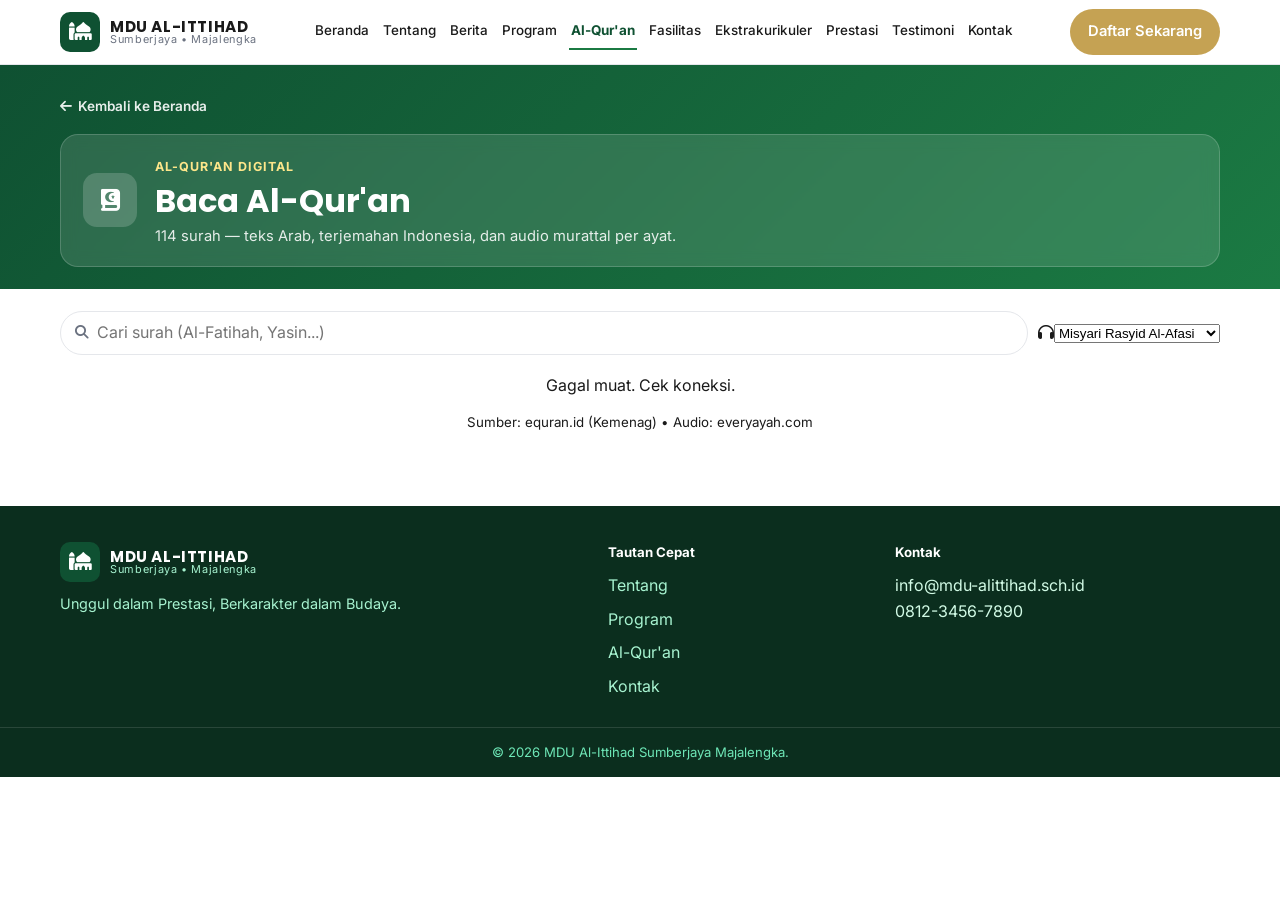
<file: quran.html>
<!DOCTYPE html>
<html lang="id">
<head>
<meta charset="UTF-8">
<meta name="viewport" content="width=device-width,initial-scale=1">
<title>Al-Qur'an — MDU Al-Ittihad Sumberjaya</title>
<meta name="description" content="Baca Al-Qur'an digital — 114 surah, arab + terjemahan Indonesia, audio murattal.">
<meta name="theme-color" content="#0F5132">
<link rel="preconnect" href="https://fonts.googleapis.com">
<link href="https://fonts.googleapis.com/css2?family=Amiri:wght@400;700&family=Poppins:wght@600;700;800&family=Inter:wght@400;500;600&display=swap" rel="stylesheet">
<link rel="stylesheet" href="https://cdnjs.cloudflare.com/ajax/libs/font-awesome/6.5.2/css/all.min.css">
<link rel="stylesheet" href="css/style.css">
</head>
<body>
<nav class="navbar">
  <div class="container nav-inner">
    <a href="index.html" class="brand">
      <span class="brand-icon"><i class="fa-solid fa-mosque"></i></span>
      <span class="brand-text"><b>MDU AL-ITTIHAD</b><small>Sumberjaya • Majalengka</small></span>
    </a>
    <ul class="nav-links" id="navLinks">
      <li><a href="index.html#hero">Beranda</a></li>
      <li><a href="index.html#tentang">Tentang</a></li>
      <li><a href="index.html#berita">Berita</a></li>
      <li><a href="index.html#program">Program</a></li>
      <li><a href="quran.html" class="active quran-link">Al&#8209;Qur'an</a></li>
      <li><a href="index.html#fasilitas">Fasilitas</a></li>
      <li><a href="index.html#ekskul">Ekstrakurikuler</a></li>
      <li><a href="index.html#prestasi">Prestasi</a></li>
      <li><a href="index.html#testimoni">Testimoni</a></li>
      <li><a href="index.html#kontak">Kontak</a></li>
    </ul>
    <div class="nav-actions">
      <a href="index.html#kontak" class="btn btn-gold">Daftar Sekarang</a>
      <button id="hamburger" class="hamburger" aria-label="Menu"><i class="fa-solid fa-bars"></i></button>
    </div>
  </div>
</nav>

<section class="quran-hero">
  <div class="container">
    <a href="index.html" class="quran-back"><i class="fa-solid fa-arrow-left"></i> Kembali ke Beranda</a>
    <div class="quran-hero-card">
      <span class="quran-hero-icon"><i class="fa-solid fa-book-quran"></i></span>
      <div>
        <span class="eyebrow">Al-Qur'an Digital</span>
        <h1>Baca Al-Qur'an</h1>
        <p>114 surah — teks Arab, terjemahan Indonesia, dan audio murattal per ayat.</p>
      </div>
    </div>
  </div>
</section>

<section class="section quran-main">
  <div class="container">
    <div class="quran-toolbar">
      <label class="quran-search-wrap"><i class="fa-solid fa-magnifying-glass"></i><input id="quranSearch" type="search" placeholder="Cari surah (Al-Fatihah, Yasin...)" aria-label="Cari surah"></label>
      <label class="quran-qori-wrap"><i class="fa-solid fa-headphones"></i><select id="quranQori" aria-label="Pilih qari"><option value="01">Abdullah Al-Juhany</option><option value="02">Abdul Muhsin Al-Qasim</option><option value="03">Abdurrahman as-Sudais</option><option value="04">Ibrahim Al-Dossari</option><option value="05" selected>Misyari Rasyid Al-Afasi</option></select></label>
    </div>
    <div id="quranSurahGrid" class="quran-grid"></div>
    <div id="quranReader" class="quran-reader hide">
      <div class="quran-reader-head">
        <button class="btn btn-ghost btn-sm" onclick="quranBack()"><i class="fa-solid fa-arrow-left"></i> Daftar Surah</button>
        <h3 id="quranReaderTitle"></h3>
        <span id="quranReaderMeta" class="muted"></span>
      </div>
      <div id="quranBismillah" class="quran-bismillah">بِسْمِ اللّٰهِ الرَّحْمٰنِ الرَّحِيْمِ</div>
      <div id="quranAyatList" class="quran-ayat-list"></div>
      <div class="quran-reader-nav"><button class="btn btn-ghost btn-sm" id="quranPrev"><i class="fa-solid fa-chevron-left"></i> Sebelumnya</button><button class="btn btn-primary btn-sm" id="quranNext">Selanjutnya <i class="fa-solid fa-chevron-right"></i></button></div>
    </div>
    <small class="muted" style="display:block;text-align:center;margin-top:14px">Sumber: equran.id (Kemenag) • Audio: everyayah.com <span id="quranCacheHint"></span></small>
  </div>
</section>

<footer class="footer">
  <div class="container footer-grid">
    <div><a href="index.html" class="brand"><span class="brand-icon"><i class="fa-solid fa-mosque"></i></span><span class="brand-text"><b>MDU AL-ITTIHAD</b><small>Sumberjaya • Majalengka</small></span></a><p class="footer-desc">Unggul dalam Prestasi, Berkarakter dalam Budaya.</p></div>
    <div><h5>Tautan Cepat</h5><ul class="footer-links"><li><a href="index.html#tentang">Tentang</a></li><li><a href="index.html#program">Program</a></li><li><a href="quran.html">Al-Qur'an</a></li><li><a href="index.html#kontak">Kontak</a></li></ul></div>
    <div><h5>Kontak</h5><p><a href="mailto:info@mdu-alittihad.sch.id">info@mdu-alittihad.sch.id</a><br><a href="tel:+6281234567890">0812-3456-7890</a></p></div>
  </div>
  <div class="footer-bottom">© 2026 MDU Al-Ittihad Sumberjaya Majalengka.</div>
</footer>
<button id="backToTop" class="back-to-top" aria-label="Kembali ke atas"><i class="fa-solid fa-arrow-up"></i></button>
<script src="js/back-to-top.js"></script>
<script>document.getElementById('hamburger')?.addEventListener('click',()=>document.getElementById('navLinks').classList.toggle('open'));</script>
<script src="js/quran.js"></script>
</body>
</html>
</file>
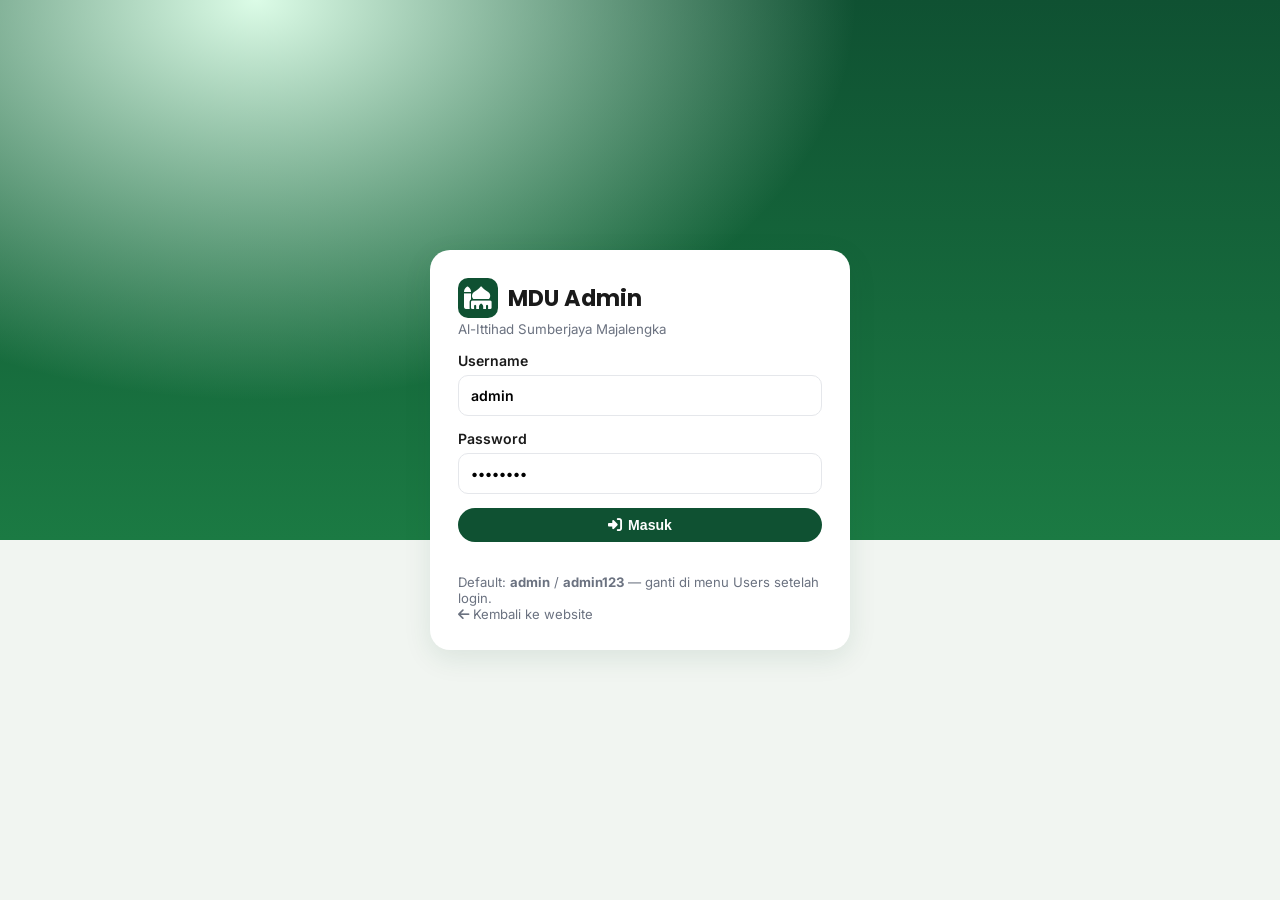
<file: admin/login.html>
<!DOCTYPE html>
<html lang="id">
<head>
<meta charset="UTF-8">
<meta name="viewport" content="width=device-width,initial-scale=1">
<title>Login Admin — MDU Al-Ittihad</title>
<link href="https://fonts.googleapis.com/css2?family=Poppins:wght@600;700&family=Inter:wght@400;500;600&display=swap" rel="stylesheet">
<link rel="stylesheet" href="https://cdnjs.cloudflare.com/ajax/libs/font-awesome/6.5.2/css/all.min.css">
<link rel="stylesheet" href="../css/admin.css">
</head>
<body>
<div class="login-wrap">
  <form id="loginForm" class="login-card">
    <h1><span><i class="fa-solid fa-mosque"></i></span> MDU Admin</h1>
    <small>Al-Ittihad Sumberjaya Majalengka</small>
    <label class="field">Username<input name="username" required placeholder="admin" value="admin" autocomplete="username"></label>
    <label class="field">Password<input name="password" type="password" required placeholder="••••••••" value="admin123" autocomplete="current-password"></label>
    <button type="submit" class="btn btn-primary" style="width:100%;justify-content:center;margin-top:14px"><i class="fa-solid fa-right-to-bracket"></i> Masuk</button>
    <p id="msg" class="err"></p>
    <p class="muted" style="margin-top:10px">Default: <b>admin</b> / <b>admin123</b> — ganti di menu Users setelah login.</p>
    <p class="muted"><a href="../index.html"><i class="fa-solid fa-arrow-left"></i> Kembali ke website</a></p>
  </form>
</div>
<script src="../js/store.js?v=6"></script>
<script>
const f=document.getElementById('loginForm'),msg=document.getElementById('msg');
f.addEventListener('submit',async e=>{
  e.preventDefault();
  msg.textContent='Memeriksa...';
  try{
    await Store.login(f.username.value.trim(), f.password.value);
    location.href='index.html';
  }catch(err){
    msg.textContent=err.message || 'Username / password salah.';
  }
});
</script>
</body>
</html>
</file>
<file: css/admin.css>
:root{--green:#0F5132;--green2:#1B7A43;--gold:#C5A253;--bg:#F1F5F1;--card:#fff;--muted:#6B7280;--radius:14px;--shadow:0 8px 28px rgba(15,81,50,.10)}
*{margin:0;padding:0;box-sizing:border-box}
body{font-family:'Inter',system-ui,sans-serif;background:var(--bg);color:#1A1A1A}
a{color:inherit;text-decoration:none}
.btn{padding:9px 16px;border-radius:999px;border:0;cursor:pointer;font-weight:600;font-size:.88rem;display:inline-flex;gap:6px;align-items:center;transition:.15s}
.btn-primary{background:var(--green);color:#fff}.btn-primary:hover{background:var(--green2)}
.btn-ghost{background:#fff;border:1px solid #E5E7EB}.btn-ghost:hover{background:#F8F9FA}
.btn-danger{background:#DC2626;color:#fff}
.btn-sm{padding:6px 12px;font-size:.82rem}
.badge{font-size:.7rem;padding:4px 8px;border-radius:999px;font-weight:700}
.badge-green{background:#DCFCE7;color:#166534}.badge-gold{background:#FEF3C7;color:#92400E}.badge-gray{background:#F3F4F6;color:#374151}
/* login */
.login-wrap{min-height:100vh;display:grid;place-items:center;padding:20px;background:radial-gradient(600px 400px at 20% 0%, #DCFCE7, transparent), linear-gradient(180deg,#0F5132 0%, #1B7A43 60%, #F1F5F1 60%)}
.login-card{background:#fff;border-radius:20px;box-shadow:var(--shadow);padding:28px;width:min(420px,95%)}
.login-card h1{font-family:'Poppins',sans-serif;font-size:1.4rem;display:flex;gap:10px;align-items:center}
.login-card h1 span{width:40px;height:40px;display:grid;place-items:center;background:var(--green);color:#fff;border-radius:10px}
.login-card small{color:var(--muted)}
.field{display:block;margin:14px 0 0;font-weight:600;font-size:.88rem}
.field input,.field select,.field textarea{width:100%;margin-top:6px;padding:11px 12px;border:1px solid #E5E7EB;border-radius:10px;font:inherit;background:#fff}
.field input:focus,.field select:focus,.field textarea:focus{outline:none;border-color:var(--green2);box-shadow:0 0 0 3px rgba(27,122,67,.12)}
.err{color:#DC2626;font-size:.82rem;min-height:1.1em;margin-top:8px}
.ok{color:#15803D;font-size:.82rem}
/* admin layout */
.topbar{position:sticky;top:0;z-index:20;background:#fff;border-bottom:1px solid #E5E7EB;display:flex;align-items:center;justify-content:space-between;padding:10px 18px}
.topbar b{font-family:'Poppins',sans-serif}
.topbar-right{display:flex;gap:8px;align-items:center}
.shell{display:grid;grid-template-columns:220px 1fr;min-height:calc(100vh - 56px)}
.sidebar{background:#0B2E1E;color:#D1FAE5;padding:14px;display:flex;flex-direction:column;gap:6px}
.side-link{padding:10px 12px;border-radius:10px;display:flex;gap:10px;align-items:center;font-size:.88rem;cursor:pointer;border:0;background:transparent;color:inherit;width:100%;text-align:left}
.side-link.active,.side-link:hover{background:rgba(255,255,255,.12);color:#fff}
.side-link i{width:18px;text-align:center}
.content{padding:20px;max-width:1100px;width:100%}
.card{background:var(--card);border-radius:var(--radius);box-shadow:var(--shadow);padding:18px;margin-bottom:16px}
.card h3{font-family:'Poppins',sans-serif;margin-bottom:12px;display:flex;gap:8px;align-items:center}
.grid2{display:grid;grid-template-columns:1fr 1fr;gap:12px}
.table-wrap{overflow:auto}
table{width:100%;border-collapse:collapse;font-size:.88rem}
th,td{padding:10px 8px;border-bottom:1px solid #F3F4F6;text-align:left;vertical-align:top}
th{font-size:.75rem;letter-spacing:.06em;text-transform:uppercase;color:var(--muted);background:#F8F9FA}
td img{width:56px;height:40px;object-fit:cover;border-radius:8px}
.actions{display:flex;gap:6px;flex-wrap:wrap}
.kpi{display:grid;grid-template-columns:repeat(4,1fr);gap:12px;margin-bottom:16px}
.kpi .card{margin:0;text-align:center;padding:16px}
.kpi b{font-size:1.6rem;display:block;font-family:'Poppins',sans-serif;color:var(--green)}
.kpi span{font-size:.78rem;color:var(--muted)}
.form-inline{display:grid;gap:10px}
.form-row{display:grid;grid-template-columns:1fr 1fr;gap:10px}
.muted{color:var(--muted);font-size:.82rem}
.hide{display:none !important}
@media(max-width:900px){
  .shell{grid-template-columns:1fr}
  .sidebar{flex-direction:row;flex-wrap:wrap}
  .kpi{grid-template-columns:repeat(2,1fr)}
  .grid2,.form-row{grid-template-columns:1fr}
}
</file>
<file: css/style.css>
:root{--green:#0F5132;--green2:#1B7A43;--green3:#4CAF7D;--gold:#C5A253;--dark:#1A1A1A;--muted:#6B7280;--bg:#FFFFFF;--alt:#F8F9FA;--radius:16px;--shadow:0 8px 30px rgba(15,81,50,.12)}
*{margin:0;padding:0;box-sizing:border-box}
html{scroll-behavior:smooth;scroll-padding-top:72px}
body{font-family:'Inter',system-ui,sans-serif;color:var(--dark);background:var(--bg);line-height:1.6;overflow-x:hidden}
h1,h2,h3,h4{font-family:'Poppins',sans-serif;line-height:1.2}
img{max-width:100%;display:block}
a{color:inherit;text-decoration:none}
.container{width:min(1160px,92%);margin-inline:auto}
.section{padding:72px 0}
.section.alt{background:var(--alt)}
.eyebrow{color:var(--green2);font-weight:700;letter-spacing:.08em;text-transform:uppercase;font-size:.78rem}
.section-head{text-align:center;margin-bottom:36px}
.section-head h2{font-size:clamp(1.6rem,3vw,2.2rem);margin:8px 0 8px}
.section-head p{color:var(--muted)}
.section-head h2 em{color:var(--green2);font-style:normal}
.grid-2{display:grid;grid-template-columns:1.1fr .9fr;gap:40px;align-items:center}
.grid-3{display:grid;grid-template-columns:repeat(3,1fr);gap:22px}
.grid-4{display:grid;grid-template-columns:repeat(4,1fr);gap:18px}

/* NAVBAR */
.navbar{position:sticky;top:0;z-index:100;background:rgba(255,255,255,.92);backdrop-filter:blur(10px);border-bottom:1px solid #E5E7EB}
.nav-inner{display:flex;align-items:center;justify-content:space-between;gap:16px;min-height:64px}
.brand{display:flex;align-items:center;gap:10px}
.brand-icon{width:40px;height:40px;display:grid;place-items:center;background:var(--green);color:#fff;border-radius:10px;font-size:18px}
.brand-text{display:flex;flex-direction:column;line-height:1}
.brand-text b{font-family:'Poppins',sans-serif;font-size:.95rem;letter-spacing:.04em}
.brand-text small{font-size:.68rem;color:var(--muted);letter-spacing:.06em}
.nav-links{display:flex;gap:10px;list-style:none;font-weight:500;font-size:.84rem;align-items:center;flex-wrap:nowrap;white-space:nowrap}
.nav-links li{flex-shrink:0;white-space:nowrap}
.nav-links a{padding:6px 2px;border-bottom:2px solid transparent;transition:.2s;white-space:nowrap !important;word-break:keep-all;hyphens:none;display:inline-block}
.nav-links a:hover,.nav-links a.active{color:var(--green2);border-color:var(--green2)}
.nav-links a.quran-link{color:var(--green);font-weight:700;white-space:nowrap !important;word-break:keep-all;hyphens:none}
.nav-actions{display:flex;align-items:center;gap:10px}
.hamburger{display:none;border:0;background:var(--alt);width:40px;height:40px;border-radius:10px;cursor:pointer}
.btn{display:inline-flex;align-items:center;gap:8px;padding:11px 18px;border-radius:999px;font-weight:600;font-size:.92rem;border:0;cursor:pointer;transition:.2s;white-space:nowrap}
.btn-primary{background:var(--green);color:#fff}.btn-primary:hover{background:var(--green2);transform:translateY(-1px)}
.btn-gold{background:var(--gold);color:#fff}.btn-gold:hover{filter:brightness(1.05)}
.btn-outline{background:rgba(255,255,255,.14);color:#fff;border:1px solid rgba(255,255,255,.6);backdrop-filter:blur(6px)}
.btn-outline:hover{background:#fff;color:var(--green)}
.btn-ghost{background:transparent;color:#fff;border:1px solid rgba(255,255,255,.5)}
.btn-ghost:hover{background:rgba(255,255,255,.12)}
.w-full{width:100%;justify-content:center}

/* HERO */
.hero{position:relative;min-height:86vh;display:grid;place-items:center;text-align:center;color:#fff;overflow:hidden;padding:40px 0}
.hero-slides{position:absolute;inset:0;overflow:hidden}
.hero-slide{position:absolute;inset:0;background-size:cover;background-position:center;opacity:0;transition:opacity 1.2s ease;will-change:opacity}
.hero-slide.active{opacity:1}
.hero-dots{position:absolute;bottom:22px;left:50%;translate:-50% 0;display:flex;gap:8px;z-index:2}
.hero-dot{width:8px;height:8px;border-radius:999px;background:rgba(255,255,255,.45);border:1px solid rgba(255,255,255,.6);cursor:pointer;transition:.2s;padding:0}
.hero-dot.active{background:#fff;width:22px}
.hero-overlay{position:absolute;inset:0;background:linear-gradient(180deg,rgba(15,81,50,.45) 0%,rgba(15,81,50,.28) 45%,rgba(15,81,50,.55) 100%)}
.hero-content{position:relative;z-index:1;max-width:820px}
.badge{display:inline-flex;align-items:center;gap:8px;background:rgba(255,255,255,.18);border:1px solid rgba(255,255,255,.3);padding:6px 14px;border-radius:999px;font-size:.8rem;backdrop-filter:blur(6px);margin-bottom:14px}
.hero h1{font-size:clamp(2rem,5vw,3.4rem);font-weight:800;letter-spacing:-.02em}
.hero h1 span{color:#FDE68A}
.slogan{font-family:'Poppins',sans-serif;font-weight:600;margin:10px 0 8px;font-size:clamp(1rem,2vw,1.18rem);color:#FEF3C7}
.hero-desc{color:rgba(255,255,255,.9);max-width:640px;margin:0 auto 22px;font-size:.98rem}
.hero-cta{display:flex;flex-wrap:wrap;gap:10px;justify-content:center;margin-bottom:28px}
.hero-stats{display:grid;grid-template-columns:repeat(4,1fr);gap:16px;background:rgba(255,255,255,.12);border:1px solid rgba(255,255,255,.18);backdrop-filter:blur(8px);border-radius:16px;padding:16px}
.hero-stats b{font-family:'Poppins',sans-serif;font-size:1.5rem;display:block}
.hero-stats span{font-size:.78rem;opacity:.9}
.scroll-down{position:absolute;bottom:18px;left:50%;translate:-50% 0;width:36px;height:36px;display:grid;place-items:center;background:rgba(255,255,255,.18);border-radius:50%;color:#fff;animation:bounce 1.6s infinite}
@keyframes bounce{0%,100%{transform:translateY(0)}50%{transform:translateY(6px)}}

/* TENTANG */
.visi-card{background:var(--alt);border-left:4px solid var(--green2);padding:14px 16px;border-radius:12px;margin:18px 0}
.visi-card h4{display:flex;gap:8px;align-items:center;color:var(--green);margin-bottom:6px}
.misi-list{list-style:none;display:grid;gap:10px;margin-top:10px}
.misi-list li{display:flex;gap:10px;align-items:flex-start}
.misi-list i{color:var(--green2);margin-top:4px}
.about-visual{position:relative;border-radius:20px;overflow:hidden;box-shadow:var(--shadow)}
.about-visual img{height:460px;object-fit:cover;width:100%}
.about-badge{position:absolute;bottom:16px;left:16px;background:#fff;display:flex;align-items:center;gap:10px;padding:10px 14px;border-radius:14px;box-shadow:var(--shadow)}
.about-badge i{width:38px;height:38px;display:grid;place-items:center;background:var(--green);color:#fff;border-radius:10px}
.about-badge b{font-size:1.1rem;display:block;line-height:1}
.about-badge span{font-size:.75rem;color:var(--muted)}

/* SAMBUTAN */
.sambutan-card{background:#fff;border-radius:20px;box-shadow:var(--shadow);padding:28px;position:relative;overflow:hidden}
.quote-mark{position:absolute;top:-10px;left:18px;font-size:120px;line-height:1;color:rgba(27,122,67,.08);font-family:'Poppins',sans-serif}
.sambutan-grid{display:grid;grid-template-columns:280px 1fr;gap:28px;align-items:start;position:relative}
.sambutan-photo img{width:100%;height:320px;object-fit:cover;border-radius:16px}
.sambutan-name{margin-top:12px;text-align:center}
.sambutan-name b{display:block}
.sambutan-name span{font-size:.82rem;color:var(--muted)}
.sambutan-text h3{margin:6px 0 12px;color:var(--green)}
.sambutan-text{max-height:320px;overflow:hidden;scrollbar-width:thin;scrollbar-color:var(--green3) transparent}
.sambutan-card:hover .sambutan-text{overflow-y:auto}
.sambutan-text p{color:#374151;margin-bottom:10px}
.sambutan-text::-webkit-scrollbar{width:6px}
.sambutan-text::-webkit-scrollbar-thumb{background:var(--green3);border-radius:999px}
.wassalam{text-align:right;color:var(--green2)}

/* ASATIDZ 4�4  same model as Program Akademik .grid-4 */
.asatidz-grid{display:grid;grid-template-columns:repeat(4,1fr);gap:18px}
.asatidz-card{background:#fff;border-radius:16px;padding:16px;box-shadow:var(--shadow);text-align:center;transition:.2s;border:1px solid #EEF2EE;display:flex;flex-direction:column;align-items:center}
.asatidz-card:hover{transform:translateY(-3px);border-color:var(--green3)}
.asatidz-card img{width:96px;height:96px;border-radius:50%;object-fit:cover;border:3px solid var(--alt);margin-bottom:10px}
.asatidz-card-body{display:flex;flex-direction:column;gap:4px;flex:1;width:100%;text-align:center}
.asatidz-card-body b{font-size:.95rem;line-height:1.25}
.asatidz-card-body small{color:var(--muted);font-size:.78rem}
.asatidz-card-body p{color:#374151;font-size:.86rem;line-height:1.55;margin-top:6px;max-height:4.65em;overflow:hidden;scrollbar-width:thin;scrollbar-color:var(--green3) transparent;display:-webkit-box;-webkit-line-clamp:3;-webkit-box-orient:vertical}
.asatidz-card:hover .asatidz-card-body p{overflow-y:auto;display:block;-webkit-line-clamp:unset}
.asatidz-card-body p::-webkit-scrollbar{width:4px}
.asatidz-card-body p::-webkit-scrollbar-thumb{background:var(--green3);border-radius:999px}

/* BERITA */
.news-card{background:#fff;border-radius:16px;overflow:hidden;box-shadow:var(--shadow);display:flex;flex-direction:column;transition:.2s}
.news-card:hover{transform:translateY(-4px)}
.news-thumb{position:relative;height:190px;overflow:hidden}
.news-thumb img{width:100%;height:100%;object-fit:cover;transition:.4s}
.news-card:hover img{transform:scale(1.06)}
.news-date{position:absolute;bottom:10px;left:10px;background:rgba(0,0,0,.62);color:#fff;font-size:.76rem;padding:6px 10px;border-radius:999px;backdrop-filter:blur(4px)}
.news-body{padding:16px;display:flex;flex-direction:column;gap:8px;flex:1}
.tag{font-size:.7rem;font-weight:700;letter-spacing:.06em;text-transform:uppercase;background:var(--alt);padding:4px 8px;border-radius:999px;width:fit-content}
.tag.gold{background:#FEF3C7;color:#92400E}.tag.green{background:#DCFCE7;color:#166534}
.news-body h4{font-size:1.02rem}
.news-body p{color:var(--muted);font-size:.92rem}
.read-more{margin-top:auto;color:var(--green2);font-weight:600;font-size:.88rem;display:inline-flex;gap:6px;align-items:center}

/* PROGRAM */
.prog-card{background:#fff;border-radius:16px;padding:20px;box-shadow:var(--shadow);text-align:center;transition:.2s;border:1px solid #EEF2EE}
.prog-card:hover{transform:translateY(-3px);border-color:var(--green3)}
.prog-card i{width:48px;height:48px;display:grid;place-items:center;margin:0 auto 12px;background:var(--alt);border-radius:12px;color:var(--green2);font-size:20px}
.prog-card h4{font-size:.98rem;margin-bottom:6px}
.prog-card p{font-size:.88rem;color:var(--muted);margin:0;max-height:4.2em;line-height:1.5;overflow:hidden;display:-webkit-box;-webkit-line-clamp:3;-webkit-box-orient:vertical;scrollbar-width:thin;scrollbar-color:var(--green3) transparent}
.prog-card:hover p{overflow-y:auto;display:block;-webkit-line-clamp:unset}
.prog-card.featured{background:linear-gradient(135deg,var(--green),var(--green2));color:#fff}
.prog-card.featured i{background:rgba(255,255,255,.18);color:#fff}
.prog-card.featured p{color:rgba(255,255,255,.85)}

/* FASILITAS */
.fasilitas-grid{display:grid;grid-template-columns:repeat(3,1fr);gap:18px}
.fas-card{position:relative;border-radius:16px;overflow:hidden;height:220px;box-shadow:var(--shadow)}
.fas-card.wide{grid-column:span 2}
.fas-card img{width:100%;height:100%;object-fit:cover;transition:.4s}
.fas-card:hover img{transform:scale(1.08)}
.fas-overlay{position:absolute;inset:auto 0 0 0;background:linear-gradient(transparent,rgba(0,0,0,.72));color:#fff;padding:18px}
.fas-overlay h4{display:flex;gap:8px;align-items:center;font-size:1rem}
.fas-overlay p{font-size:.85rem;opacity:.9;margin-top:4px}

/* EKSKUL & TESTI SLIDER */
.ekskul-wrap,.testi-wrap{position:relative;display:flex;align-items:center;gap:12px}
.ekskul-track{display:flex;gap:16px;overflow:auto;scroll-behavior:smooth;scrollbar-width:none;padding:4px 2px}
.ekskul-track::-webkit-scrollbar{display:none}
.ekskul-card{min-width:260px;background:#fff;border-radius:16px;padding:20px;box-shadow:var(--shadow);border:1px solid #EEF2EE;text-align:center}
.ekskul-icon{width:52px;height:52px;display:grid;place-items:center;border-radius:14px;color:#fff;margin:0 auto 12px;font-size:20px}
.ekskul-card h4{font-size:1rem;margin-bottom:6px}
.ekskul-card p{font-size:.88rem;color:var(--muted)}
.slider-btn{width:40px;height:40px;flex:0 0 40px;border-radius:50%;border:1px solid #E5E7EB;background:#fff;cursor:pointer;display:grid;place-items:center;box-shadow:var(--shadow)}
.slider-btn:hover{background:var(--green);color:#fff;border-color:var(--green)}
.testi-wrap{flex-wrap:wrap;justify-content:center}
.testi-viewport{flex:1;overflow:hidden;min-width:260px}
.testi-track{display:flex;transition:transform .45s ease}
.testi-card{min-width:100%;background:#fff;border-radius:18px;padding:28px;text-align:center;box-shadow:var(--shadow)}
.testi-card img{width:72px;height:72px;border-radius:50%;object-fit:cover;margin:0 auto 14px;border:3px solid var(--alt)}
.testi-card p{font-style:italic;color:#374151;margin-bottom:12px}
.testi-card b{display:block}
.testi-card span{font-size:.82rem;color:var(--muted)}
.dots{display:flex;gap:8px;justify-content:center;width:100%;margin-top:14px}
.dot{width:8px;height:8px;border-radius:999px;background:#D1D5DB;cursor:pointer;transition:.2s}
.dot.active{background:var(--green2);width:24px}

/* PRESTASI */
.filter-tabs{display:flex;gap:8px;justify-content:center;flex-wrap:wrap;margin-top:14px}
.tab{padding:8px 16px;border-radius:999px;border:1px solid #E5E7EB;background:#fff;cursor:pointer;font-weight:600;font-size:.88rem}
.tab.active{background:var(--green);color:#fff;border-color:var(--green)}
.prestasi-grid{display:grid;grid-template-columns:repeat(3,1fr);gap:18px;margin-top:22px}
.prestasi-card{border-radius:16px;overflow:hidden;background:#fff;box-shadow:var(--shadow)}
.prestasi-card img{height:180px;width:100%;object-fit:cover}
.prestasi-info{padding:14px}
.prestasi-info .lvl{font-size:.72rem;font-weight:700;letter-spacing:.06em;text-transform:uppercase;color:var(--gold);background:#FFFBEB;padding:4px 8px;border-radius:999px}
.prestasi-info h4{margin:8px 0 2px;font-size:1rem}
.prestasi-info p{font-size:.85rem;color:var(--muted)}

/* KONTAK */
.kontak-grid{display:grid;grid-template-columns:1fr 1fr;gap:28px;align-items:start}
.info-item{display:flex;gap:12px;margin-bottom:16px}
.info-item i{width:40px;height:40px;flex:0 0 40px;display:grid;place-items:center;background:var(--alt);color:var(--green2);border-radius:10px}
.info-item b{display:block;margin-bottom:2px}
.info-item a{color:var(--green2);font-weight:600}
.socials{display:flex;gap:10px;margin:14px 0}
.socials a{width:40px;height:40px;display:grid;place-items:center;background:var(--green);color:#fff;border-radius:10px}
.socials a:hover{background:var(--green2)}
.map-wrap{border-radius:14px;overflow:hidden;box-shadow:var(--shadow);margin-top:14px}
.map-wrap iframe{width:100%;height:260px;border:0;display:block}
.kontak-form{background:#fff;border-radius:16px;padding:22px;box-shadow:var(--shadow);border:1px solid #EEF2EE}
.kontak-form h4{margin-bottom:14px}
.kontak-form label{display:block;font-weight:600;font-size:.88rem;margin-bottom:12px}
.kontak-form input,.kontak-form select,.kontak-form textarea{width:100%;margin-top:6px;padding:11px 12px;border:1px solid #E5E7EB;border-radius:10px;font:inherit;background:#fff}
.kontak-form input:focus,.kontak-form select:focus,.kontak-form textarea:focus{outline:none;border-color:var(--green3);box-shadow:0 0 0 3px rgba(76,175,125,.15)}
.kontak-form input.invalid,.kontak-form textarea.invalid{border-color:#EF4444}
.form-msg{margin-top:10px;font-weight:600;font-size:.88rem;min-height:1.2em}
.form-msg.ok{color:#15803D}.form-msg.err{color:#DC2626}
.form-note{color:var(--muted);font-size:.78rem;display:flex;gap:6px;align-items:center;margin-top:10px}

/* FOOTER */
.footer{background:#0B2E1E;color:#D1FAE5;padding:36px 0 0}
.footer .brand-text b{color:#fff}.footer .brand-text small{color:#A7F3D0}
.footer-grid{display:grid;grid-template-columns:1.6fr .8fr 1fr;gap:28px}
.footer-desc{margin-top:10px;color:#A7F3D0;font-size:.9rem}
.footer h5{color:#fff;margin-bottom:10px}
.footer-links{list-style:none;display:grid;gap:8px}
.footer-links a{color:#A7F3D0}.footer-links a:hover{color:#fff}
.footer-bottom{text-align:center;border-top:1px solid rgba(255,255,255,.12);margin-top:28px;padding:14px;color:#6EE7B7;font-size:.82rem}

/* QURAN */
.quran-hero{background:linear-gradient(135deg,var(--green),var(--green2));color:#fff;padding:28px 0 22px}
.quran-back{display:inline-flex;align-items:center;gap:6px;color:rgba(255,255,255,.9);font-weight:600;font-size:.85rem;margin-bottom:16px}
.quran-back:hover{color:#fff}
.quran-hero-card{display:flex;align-items:center;gap:18px;background:rgba(255,255,255,.12);border:1px solid rgba(255,255,255,.18);backdrop-filter:blur(8px);border-radius:18px;padding:18px 22px}
.quran-hero-icon{width:54px;height:54px;flex:0 0 54px;display:grid;place-items:center;background:rgba(255,255,255,.18);border-radius:14px;font-size:22px}
.quran-hero-card .eyebrow{color:#FDE68A}
.quran-hero-card h1{font-size:clamp(1.5rem,3vw,2rem);margin:4px 0 4px}
.quran-hero-card p{color:rgba(255,255,255,.88);font-size:.92rem}
.quran-main{padding-top:22px}
.quran-toolbar{display:flex;gap:10px;margin-bottom:18px;flex-wrap:wrap;align-items:center}
.quran-search-wrap{display:flex;align-items:center;gap:8px;background:#fff;border:1px solid #E5E7EB;border-radius:999px;padding:8px 14px;flex:1;min-width:180px}
.quran-search-wrap:focus-within{border-color:var(--green3);box-shadow:0 0 0 3px rgba(76,175,125,.12)}
.quran-search-wrap i{color:var(--muted);font-size:.85rem}
.quran-toolbar input{border:0;outline:0;font:inherit;background:transparent;width:100%;min-width:0}
.quran-grid{display:grid;grid-template-columns:repeat(3,1fr);gap:12px}
.quran-card{display:flex;align-items:center;gap:12px;padding:14px 16px;background:#fff;border:1px solid #E5E7EB;border-radius:14px;cursor:pointer;transition:.15s;text-align:left;width:100%;font:inherit;color:inherit}
.quran-card:hover{border-color:var(--green3);box-shadow:var(--shadow);transform:translateY(-1px)}
.quran-num{width:40px;height:40px;flex:0 0 40px;display:grid;place-items:center;background:var(--alt);color:var(--green);font-weight:700;border-radius:10px;font-size:.9rem}
.quran-card b{font-size:1.15rem;font-weight:800}
.quran-card small{color:var(--muted);font-size:.9rem}
.quran-arab{margin-left:auto;font-size:1.45rem;font-weight:700;color:var(--green);font-family:'Amiri','Traditional Arabic',serif}
.quran-reader{background:#fff;border:1px solid #E5E7EB;border-radius:16px;padding:18px;box-shadow:var(--shadow)}
.hide{display:none !important}
.quran-reader.hide{display:none !important}
.quran-reader.hide + *{margin-top:0}
.quran-reader-head{display:flex;align-items:center;gap:12px;flex-wrap:wrap;margin-bottom:8px}
.quran-reader-head h3{flex:1;font-size:1.15rem}
.quran-reader-head .btn-ghost{border:1px solid #E5E7EB;color:var(--dark);background:#fff}
.quran-bismillah{text-align:center;font-size:1.95rem;font-weight:700;padding:12px 0 14px;color:var(--green);font-family:'Amiri',serif;border-bottom:1px solid #F3F4F6;margin-bottom:12px}
.quran-ayat{display:grid;gap:6px;padding:16px;border-bottom:1px solid #F3F4F6}
.quran-ayat:last-child{border:0}
.quran-ayat-arab{text-align:right;font-size:2rem;font-weight:700;line-height:2.4;direction:rtl;font-family:'Amiri','Traditional Arabic',serif;color:#111827}
.quran-ayat-tr{color:#374151;font-size:1.05rem;line-height:1.75;font-weight:500}
.quran-ayat-meta{display:flex;gap:8px;align-items:center;font-size:.78rem;color:var(--muted)}
.quran-ayat-meta .ayah-badge{background:var(--alt);color:var(--green);padding:2px 8px;border-radius:999px;font-weight:700}
.quran-reader-nav{display:flex;justify-content:space-between;margin-top:14px}
@media(max-width:1023px){.quran-grid{grid-template-columns:repeat(2,1fr)}}
@media(max-width:767px){.quran-grid{grid-template-columns:1fr}.quran-ayat-arab{font-size:1.55rem}.quran-ayat-tr{font-size:.98rem}.quran-arab{font-size:1.2rem}.quran-bismillah{font-size:1.5rem}.quran-hero-card{flex-direction:column;text-align:center}}

/* BERITA MODAL */
.berita-modal{position:fixed;inset:0;background:rgba(0,0,0,.52);display:none;place-items:center;padding:20px;z-index:120;overflow:auto}
.berita-modal.open{display:grid}
.berita-modal-card{position:relative;background:#fff;border-radius:18px;overflow:hidden;width:min(680px,100%);max-height:90vh;display:flex;flex-direction:column;box-shadow:0 20px 60px rgba(0,0,0,.3);animation:modalIn .22s ease}
@keyframes modalIn{from{opacity:0;transform:translateY(12px) scale(.98)}to{opacity:1;transform:none}}
.berita-modal-card img{width:100%;height:280px;object-fit:cover;flex-shrink:0}
.berita-modal-body{padding:22px;overflow:auto}
.berita-modal-body h3{margin:10px 0 8px;font-size:1.25rem;line-height:1.3}
.berita-modal-date{font-size:.82rem;color:var(--muted);margin-left:8px}
.berita-modal-excerpt{color:#374151;font-weight:600;margin-bottom:12px}
.berita-modal-konten{color:#374151;white-space:pre-wrap;line-height:1.7;font-size:.93rem}
.berita-modal-close{position:absolute;top:12px;right:12px;width:36px;height:36px;border-radius:50%;border:0;background:rgba(0,0,0,.55);color:#fff;display:grid;place-items:center;cursor:pointer;backdrop-filter:blur(4px)}
.berita-modal-close:hover{background:rgba(0,0,0,.75)}
.read-more{cursor:pointer;background:none;border:0;font:inherit}
@media(max-width:767px){.berita-modal-card img{height:200px}}

/* BACK TO TOP */
.back-to-top{position:fixed;right:18px;bottom:18px;width:44px;height:44px;border-radius:50%;border:0;background:var(--green);color:#fff;display:grid;place-items:center;cursor:pointer;box-shadow:var(--shadow);opacity:0;pointer-events:none;transform:translateY(10px);transition:.25s;z-index:90}
.back-to-top.show{opacity:1;pointer-events:auto;transform:translateY(0)}

/* NAV: collapse earlier  10 items don't fit at ~1100px */
@media(max-width:1180px){
  .nav-links{gap:8px;font-size:.8rem}
  .nav-links a{padding:6px 1px}
  .brand-text b{font-size:.82rem}
}
@media(max-width:1050px){
  .nav-links{position:fixed;inset:64px 0 auto 0;background:#fff;border-top:1px solid #E5E7EB;flex-direction:column;align-items:stretch;padding:16px 5%;gap:0;transform:translateY(-120%);opacity:0;pointer-events:none;transition:.25s;box-shadow:var(--shadow);flex-wrap:nowrap}
  .nav-links.open{transform:translateY(0);opacity:1;pointer-events:auto}
  .nav-links li{border-bottom:1px solid #F3F4F6}
  .nav-links li a{display:block;padding:14px 4px;border:0;white-space:normal}
  .hamburger{display:grid}
  .nav-actions .btn-gold{display:none}
}
@media(max-width:1023px){
  .grid-3{grid-template-columns:repeat(2,1fr)}
  .grid-4,.asatidz-grid{grid-template-columns:repeat(2,1fr)}
  .fasilitas-grid{grid-template-columns:repeat(2,1fr)}
  .fas-card.wide{grid-column:span 2}
  .prestasi-grid{grid-template-columns:repeat(2,1fr)}
  .kontak-grid{grid-template-columns:1fr}
  .sambutan-grid{grid-template-columns:1fr}
  .sambutan-photo img{height:260px}
}
@media(max-width:767px){
  .hamburger{display:grid}
  .grid-2{grid-template-columns:1fr}
  .grid-3{grid-template-columns:1fr}
  .grid-4,.asatidz-grid{grid-template-columns:1fr}
  .about-visual img{height:300px}
  .hero-stats{grid-template-columns:repeat(2,1fr)}
  .fasilitas-grid{grid-template-columns:1fr}
  .fas-card.wide{grid-column:span 1}
  .prestasi-grid{grid-template-columns:1fr}
  .footer-grid{grid-template-columns:1fr}
  .section{padding:48px 0}
}
</file>
